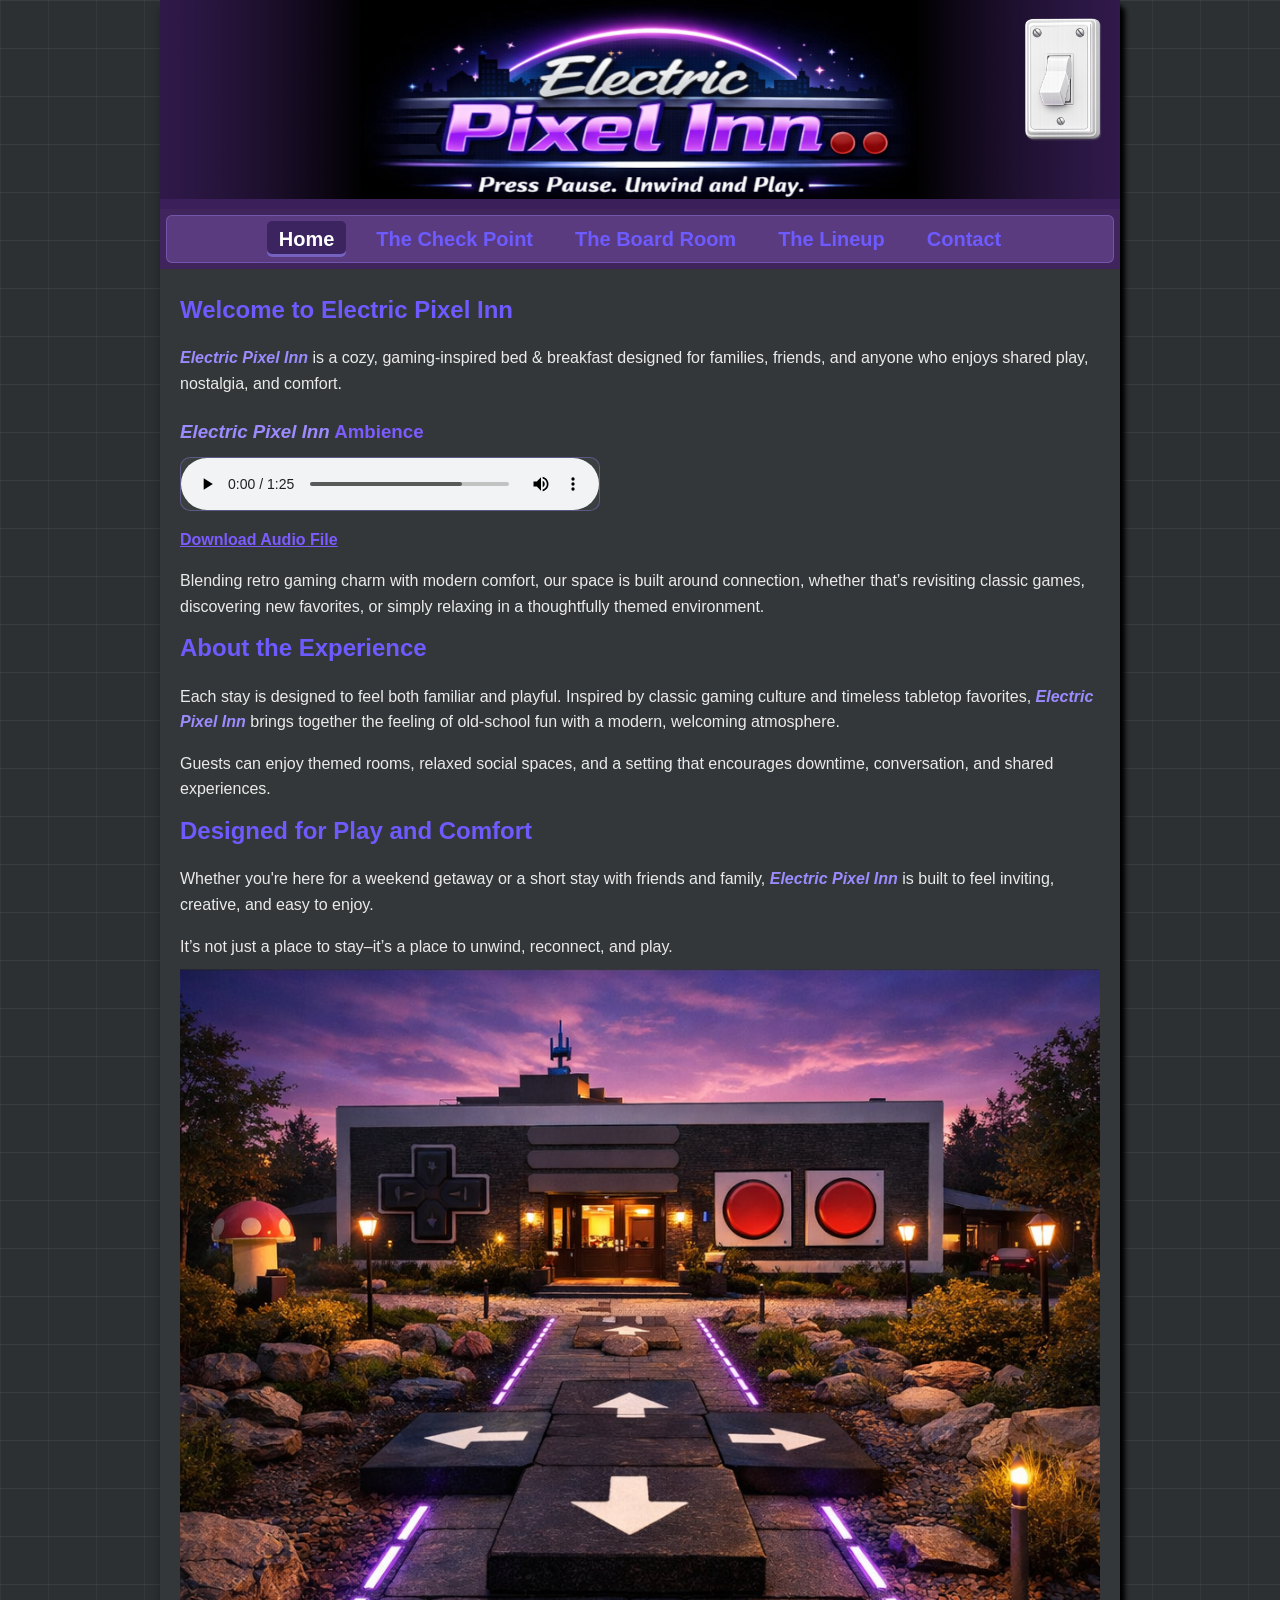
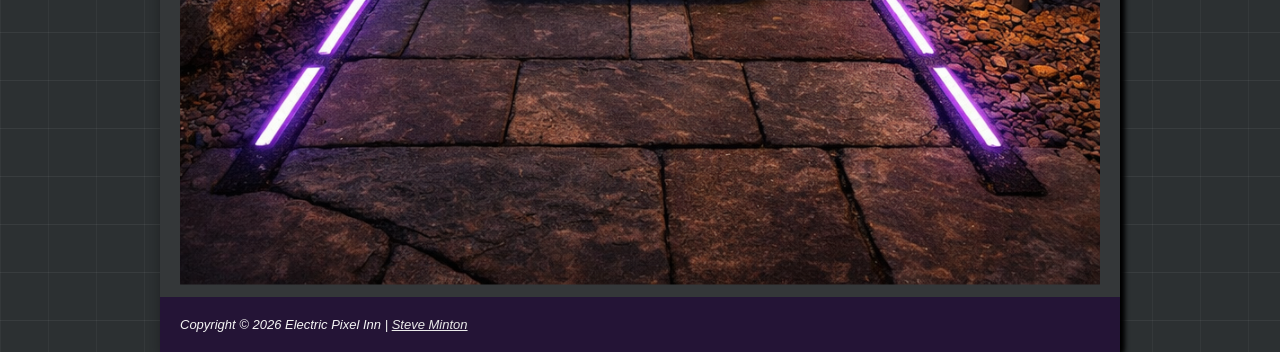
<file: index.html>
<!DOCTYPE html>
<html lang="en">

<head>
	<title>Home | Electric Pixel Inn</title>
	<meta charset="UTF-8">
	<meta name="viewport" content="width=device-width, initial-scale=1.0">
	<meta name="description" content="Electric Pixel Inn is a modern gaming-themed bed and breakfast offering cozy rooms, community events, and a welcoming space for players to relax and connect.">
	<link rel="stylesheet" href="styles/styles.css">
	<link rel="stylesheet" href="styles/night-mode.css">
</head>

<body>
	<!-- Page container -->
	<div id="wrapper">
		
	<!-- Header -->
	<header>
		<h1><a href="index.html"> <img src="images/electric_pixel_inn_logo.png" alt="Electric Pixel Inn"></a></h1>
			
		<!-- Light switch button -->
		<div class="theme-switch-wrap">
			<button id="themeToggle" class="theme-switch" type="button" aria-label="Enable night mode">
				<img id="switchImage" src="images/white_lightswitch_off.png" alt="Toggle night mode">
			</button>
		</div>
	
	</header>
	
	<!-- Navigation -->
	<nav>
		<ul> 
			<!-- Change to the home button/grid in the nav for mobile screens -->
			<li><a href="index.html">Home</a></li>
			<li><a href="the_check_point.html">The Check Point</a></li>
			<li><a href="the_board_room.html">The Board Room</a></li>
			<li><a href="the_lineup.html">The Lineup</a></li>
			<li><a href="contact.html">Contact</a></li>
		</ul>
	</nav>
	
	<!-- Main content -->
	<main>
		<h2>Welcome to Electric Pixel Inn</h2>
		
		<p><strong><em>Electric Pixel Inn</em></strong> is a cozy, gaming&dash;inspired bed &amp; breakfast designed for families, friends, and anyone who enjoys shared play, nostalgia, and comfort.</p>
		
		<!-- Audio file for the main (2 versions) and download -->
		<section class="media">

			<h3 id="audio-title-main">
				<strong><em>Electric Pixel Inn</em></strong> Ambience
			</h3>

			<audio controls loop aria-labelledby="audio-title-main">
				<source src="media/main_ambience.ogg" type="audio/ogg">
				<source src="media/main_ambience.mp3" type="audio/mpeg">
				Your browser does not support the audio element.
			</audio>

		</section>

		<p>
			<a href="media/main_ambience.mp3" download>Download Audio File</a>
		</p>
		
		<p>Blending retro gaming charm with modern comfort, our space is built around connection, whether that’s revisiting classic games, discovering new favorites, or simply relaxing in a thoughtfully themed environment.</p>
		
		<h2>About the Experience</h2>
		
		<p>Each stay is designed to feel both familiar and playful. Inspired by classic gaming culture and timeless tabletop favorites, <strong><em>Electric Pixel Inn</em></strong> brings together the feeling of old-school fun with a modern, welcoming atmosphere.</p>
		
		<p>Guests can enjoy themed rooms, relaxed social spaces, and a setting that encourages downtime, conversation, and shared experiences.</p>
		
		<h2>Designed for Play and Comfort</h2>
		
		<p>Whether you're here for a weekend getaway or a short stay with friends and family, <strong><em>Electric Pixel Inn</em></strong> is built to feel inviting, creative, and easy to enjoy.</p>
		
		<p>It’s not just a place to stay&ndash;it’s a place to unwind, reconnect, and play.</p>
		
		<img src="images/electric_pixel_inn_exterior.png" alt="Exterior front view of Electric Pixel Inn heading towards the building on a d-pad walkway" width="920" height="916">
	</main>
	
	<!-- Footer -->
	<footer>
		Copyright &copy; 2026 Electric Pixel Inn | <a href="mailto:sminton21@amarillocollege.com">Steve Minton</a>
	</footer>
	</div>
	
<script src="js/main.js"></script>

</body>

</html>
</file>
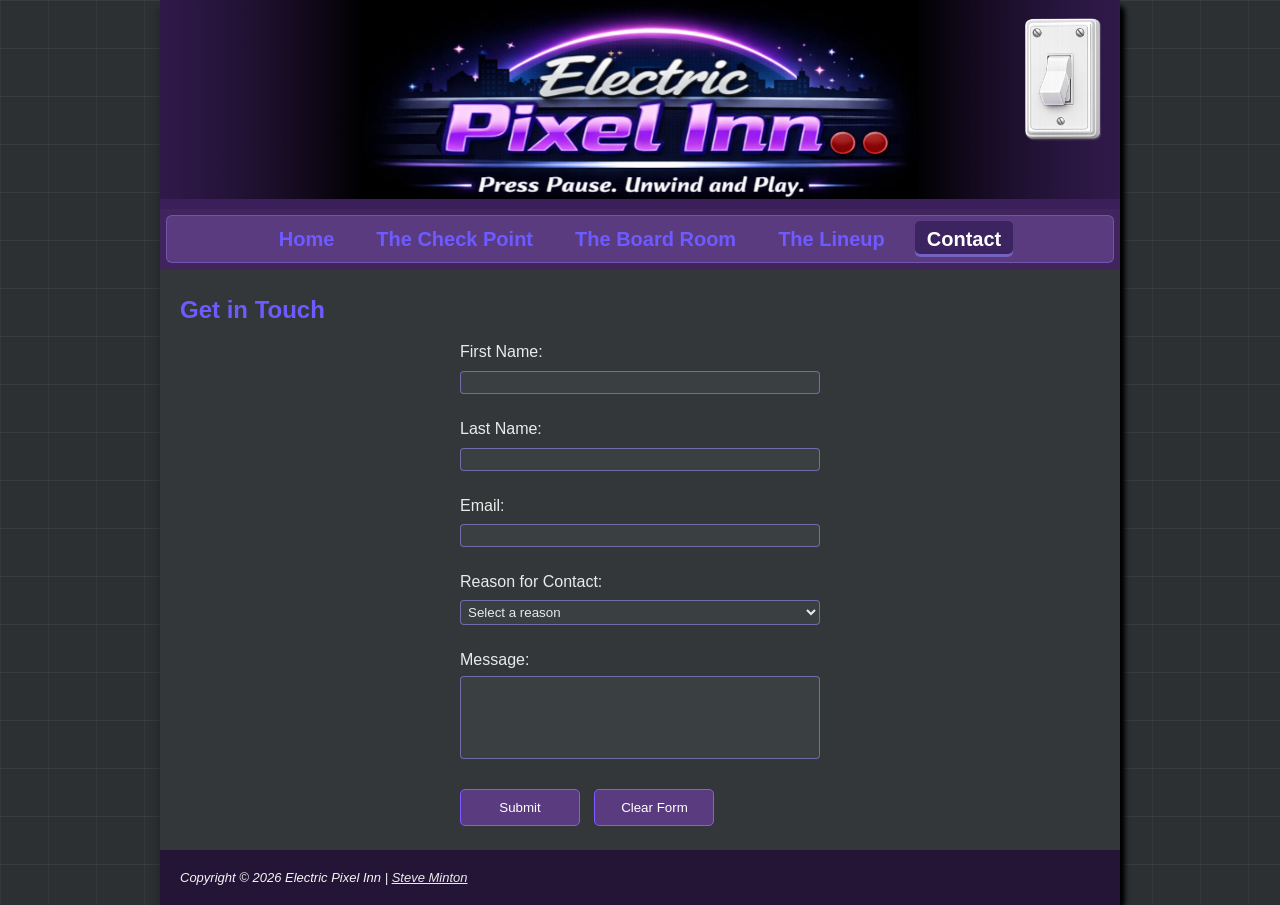
<file: contact.html>
<!DOCTYPE html>
<html lang="en">

<head>
	<title>Contact | Electric Pixel Inn</title>
	<meta charset="utf-8">
	<meta name="viewport" content="width=device-width, initial-scale=1.0">
	<meta name="description" content="Contact Electric Pixel Inn to ask questions, plan your stay, or learn more about our gaming-themed rooms, events, and welcoming community atmosphere.">
	<link rel="stylesheet" href="styles/styles.css">
	<link rel="stylesheet" href="styles/night-mode.css">
</head>

<body>
	<!-- Page container -->
	<div id="wrapper">
	
	<!-- Header -->
	<header>
		<h1><a href="index.html"> <img src="images/electric_pixel_inn_logo.png" alt="Electric Pixel Inn"></a></h1>
		
		<!-- Light switch button -->
		<div class="theme-switch-wrap">
			<button id="themeToggle" class="theme-switch" type="button" aria-label="Enable night mode">
				<img id="switchImage" src="images/white_lightswitch_off.png" alt="Toggle night mode">
			</button>
		</div>	
	</header>
		
	<!-- Navigation -->
	<nav>
		<ul> 
			<!-- Change to the home button/grid in the nav for mobile screens -->
			<li><a href="index.html">Home</a></li>
			<li><a href="the_check_point.html">The Check Point</a></li>
			<li><a href="the_board_room.html">The Board Room</a></li>
			<li><a href="the_lineup.html">The Lineup</a></li>
			<li><a href="contact.html">Contact</a></li>
		</ul>
	</nav>
	
	<!-- Main content -->
	<main>
		<h2>Get in Touch</h2>
  
		<!-- Contact Form -->
		<form method="post" action="https://webdevbasics.net/scripts/demo.php">
			<!-- First Name field -->
			<label for="fName">First Name:</label>
			<input type="text" id="fName" name="fName" required>
			
			<!-- Last Name field -->
			<label for="lName">Last Name:</label>
			<input type="text" id="lName" name="lName" required>
			
			<!-- Email field -->
			<label for="email">Email:</label>
			<input type="email" id="email" name="email" required>
			
			<!-- Reason for Contact Drop-Down -->
			<label for="reason">Reason for Contact:</label>
			<select id="reason" name="reason" required>
				<option value="" disabled selected>Select a reason</option>
				<option>Booking</option>
				<option>Questions</option>
				<option>Events</option>
				<option>Other</option>
			</select>
			
			<!-- Message field -->
			<label for="message">Message:</label>
			<textarea name="message" id="message" rows = "5" cols = "30" required></textarea>
			
			<!-- Submit/Clear Form buttons -->
			<input type="submit" value="Submit">
			<input type="reset" value="Clear Form">
		</form>		
	</main>
	
	<!-- Footer -->
	<footer>
		Copyright &copy; 2026 Electric Pixel Inn | <a href="mailto:sminton21@amarillocollege.com">Steve Minton</a>
	</footer>
	</div>

<script src="js/main.js"></script>

</body>

</html>
</file>
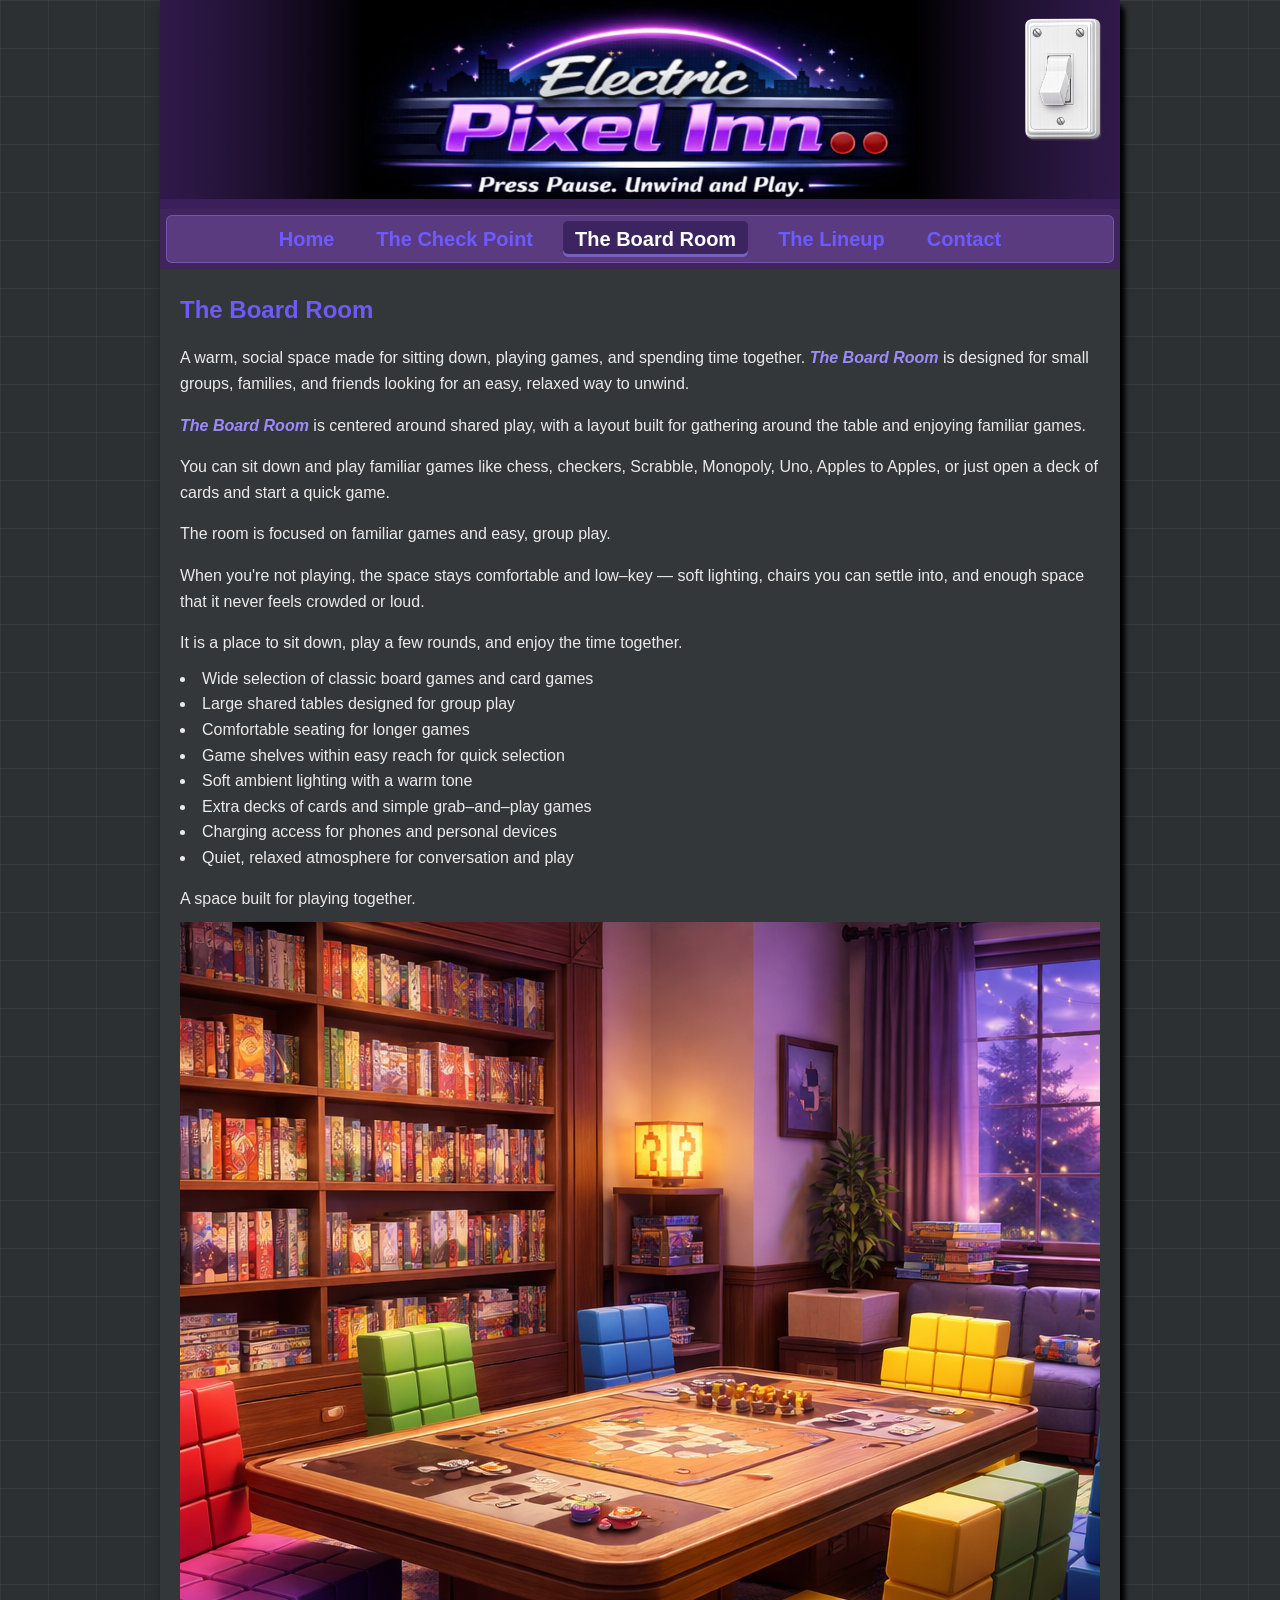
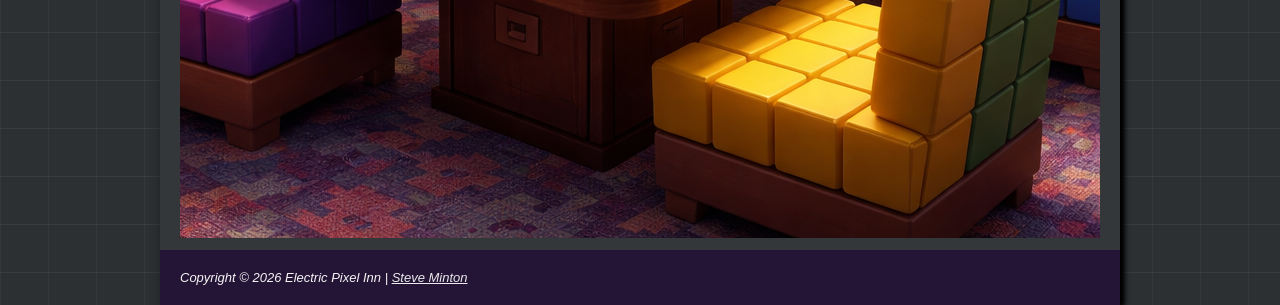
<file: the_board_room.html>
<!DOCTYPE html>
<html lang="en">

<head>
	<title>The Board Room | Electric Pixel Inn</title>
	<meta charset="utf-8">
	<meta name="viewport" content="width=device-width, initial-scale=1.0">
	<meta name="description" content="The Board Room at Electric Pixel Inn is a warm, social space designed for group play, featuring classic board games, comfortable seating, and a relaxed, cozy atmosphere.">
	<link rel="stylesheet" href="styles/styles.css">
	<link rel="stylesheet" href="styles/night-mode.css">
</head>

<body>
	<!-- Page container -->
	<div id="wrapper">
	
	<!-- Header -->
	<header>
		<h1><a href="index.html"> <img src="images/electric_pixel_inn_logo.png" alt="Electric Pixel Inn"></a></h1>
		
		<!-- Light switch button -->
		<div class="theme-switch-wrap">
			<button id="themeToggle" class="theme-switch" type="button" aria-label="Enable night mode">
				<img id="switchImage" src="images/white_lightswitch_off.png" alt="Toggle night mode">
			</button>
		</div>
	
	</header>
	
	<!-- Navigation -->
	<nav>
		<ul> 
			<!-- Change to the home button/grid in the nav for mobile screens -->
			<li><a href="index.html">Home</a></li>
			<li><a href="the_check_point.html">The Check Point</a></li>
			<li><a href="the_board_room.html">The Board Room</a></li>
			<li><a href="the_lineup.html">The Lineup</a></li>
			<li><a href="contact.html">Contact</a></li>
		</ul>
	</nav>
	
	<!-- Main content -->
	<main>
		<h2>The Board Room</h2>
		
		<p>A warm, social space made for sitting down, playing games, and spending time together. <strong><em>The Board Room</em></strong> is designed for small groups, families, and friends looking for an easy, relaxed way to unwind.</p>
				
		<p><strong><em>The Board Room</em></strong> is centered around shared play, with a layout built for gathering around the table and enjoying familiar games.</p>
		
		<p>You can sit down and play familiar games like chess, checkers, Scrabble, Monopoly, Uno, Apples to Apples, or just open a deck of cards and start a quick game.</p>
		
		<p>The room is focused on familiar games and easy, group play.</p>
		
		<p>When you're not playing, the space stays comfortable and low&ndash;key &mdash; soft lighting, chairs you can settle into, and enough space that it never feels crowded or loud.</p>
		
		<p>It is a place to sit down, play a few rounds, and enjoy the time together.</p>
		
		<ul>
			<li>Wide selection of classic board games and card games</li>
			<li>Large shared tables designed for group play</li>
			<li>Comfortable seating for longer games</li>
			<li>Game shelves within easy reach for quick selection</li>
			<li>Soft ambient lighting with a warm tone</li>
			<li>Extra decks of cards and simple grab&ndash;and&ndash;play games</li>
			<li>Charging access for phones and personal devices</li>
			<li>Quiet, relaxed atmosphere for conversation and play</li>			
		</ul>
				
		<p>A space built for playing together.</p>
		
		<img src="images/the_board_room.png" alt="Cozy board game room with a central table, Tetris-style chairs, and shelves of games under warm lighting and a purple evening sky." width="920" height="916">
	</main>
	
	<!-- Footer -->
	<footer>
		Copyright &copy; 2026 Electric Pixel Inn | <a href="mailto:sminton21@amarillocollege.com">Steve Minton</a>
	</footer>
	</div>

<script src="js/main.js"></script>
	
</body>

</html>
</file>
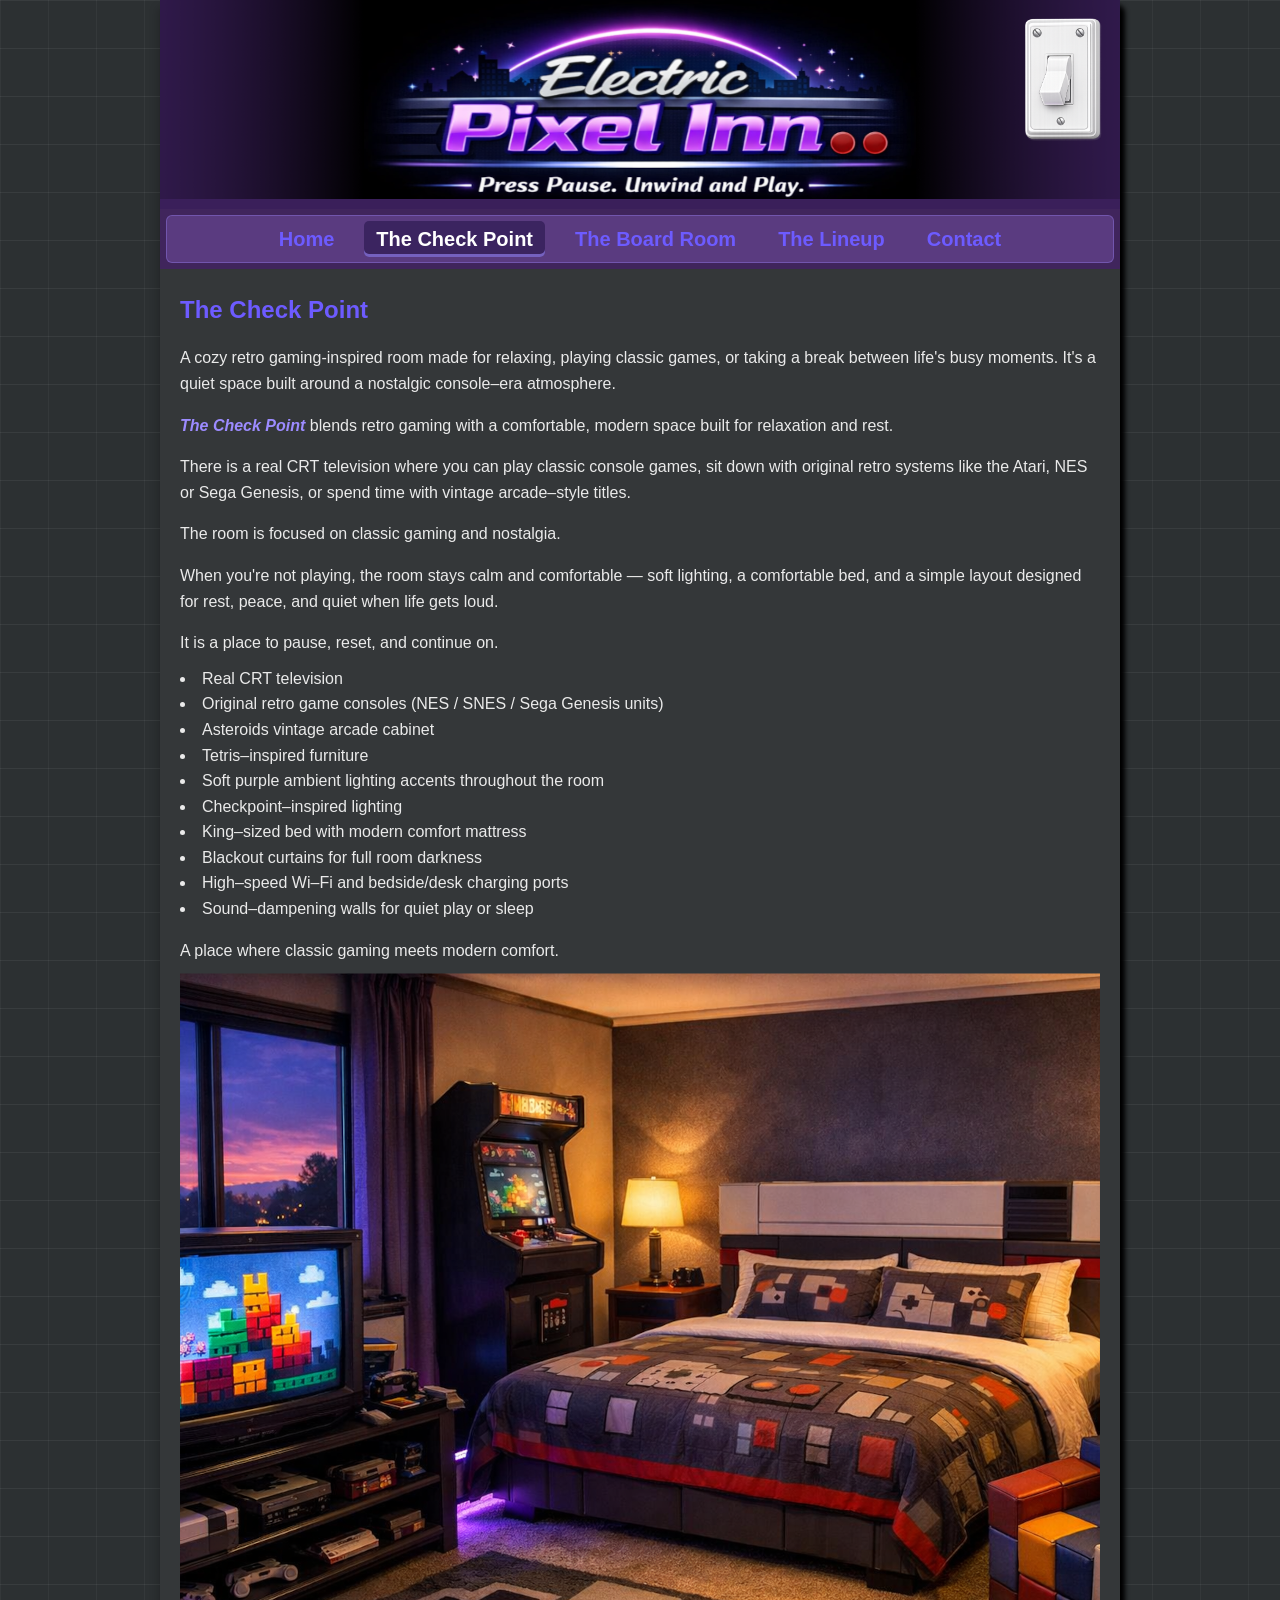
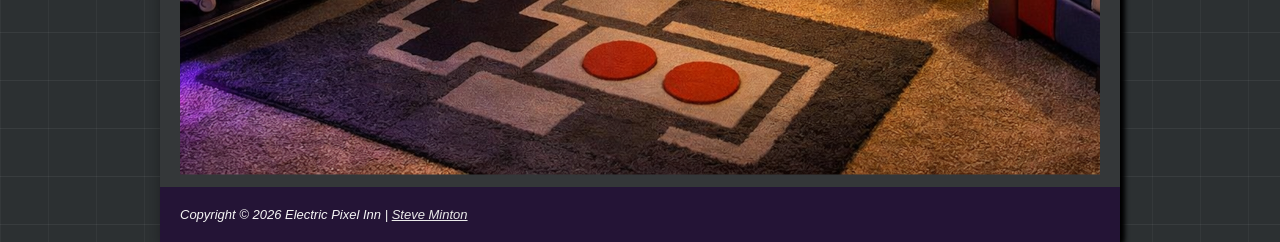
<file: the_check_point.html>
<!DOCTYPE html>
<html lang="en">

<head>
	<title>The Check Point | Electric Pixel Inn</title>
	<meta charset="utf-8">
	<meta name="viewport" content="width=device-width, initial-scale=1.0">
	<meta name="description" content="The Check Point room at Electric Pixel Inn features a cozy, modern gaming-inspired design with comfortable amenities and a relaxing atmosphere for every guest.">
	<link rel="stylesheet" href="styles/styles.css">
	<link rel="stylesheet" href="styles/night-mode.css">
</head>

<body>
	<!-- Page container -->
	<div id="wrapper">
	
	<!-- Header -->
	<header>
		<h1><a href="index.html"> <img src="images/electric_pixel_inn_logo.png" alt="Electric Pixel Inn"></a></h1>
		
		<!-- Light switch button -->
		<div class="theme-switch-wrap">
			<button id="themeToggle" class="theme-switch" type="button" aria-label="Enable night mode">
				<img id="switchImage" src="images/white_lightswitch_off.png" alt="Toggle night mode">
			</button>
		</div>
	
	</header>
	
	<!-- Navigation -->
	<nav>
		<ul> 
			<!-- Change to the home button/grid in the nav for mobile screens -->
			<li><a href="index.html">Home</a></li>
			<li><a href="the_check_point.html">The Check Point</a></li>
			<li><a href="the_board_room.html">The Board Room</a></li>
			<li><a href="the_lineup.html">The Lineup</a></li>
			<li><a href="contact.html">Contact</a></li>
		</ul>
	</nav>

	<!-- Main content -->
	<main>
		<h2>The Check Point</h2>
		
		<p>A cozy retro gaming-inspired room made for relaxing, playing classic games, or taking a break between life's busy moments. It's a quiet space built around a nostalgic console&ndash;era atmosphere.</p>
				
		<p><strong><em>The Check Point</em></strong> blends retro gaming with a comfortable, modern space built for relaxation and rest.</p>
		
		<p>There is a real CRT television where you can play classic console games, sit down with original retro systems like the Atari, NES or Sega Genesis, or spend time with vintage arcade&ndash;style titles.</p>
		
		<p>The room is focused on classic gaming and nostalgia.</p>
		
		<p>When you're not playing, the room stays calm and comfortable &mdash; soft lighting, a comfortable bed, and a simple layout designed for rest, peace, and quiet when life gets loud.</p>
		
		<p>It is a place to pause, reset, and continue on.</p>
		
		<ul>
			<li>Real CRT television</li>
			<li>Original retro game consoles (NES / SNES / Sega Genesis units)</li>
			<li>Asteroids vintage arcade cabinet</li>
			<li>Tetris&ndash;inspired furniture</li>
			<li>Soft purple ambient lighting accents throughout the room</li>
			<li>Checkpoint&ndash;inspired lighting</li>
			<li>King&ndash;sized bed with modern comfort mattress</li>
			<li>Blackout curtains for full room darkness</li>
			<li>High&ndash;speed Wi&ndash;Fi and bedside/desk charging ports</li>
			<li>Sound&ndash;dampening walls for quiet play or sleep</li>
		</ul>
				
		<p>A place where classic gaming meets modern comfort.</p>
		
		<img src="images/the_check_point.png" alt="Retro gaming bedroom with CRT TV, classic consoles, arcade cabinet, themed bedding, and purple ambient lighting" width="920" height="801">
	</main>
	
	<!-- Footer -->
	<footer>
		Copyright &copy; 2026 Electric Pixel Inn | <a href="mailto:sminton21@amarillocollege.com">Steve Minton</a>
	</footer>
	</div>

<script src="js/main.js"></script>

</body>

</html>
</file>
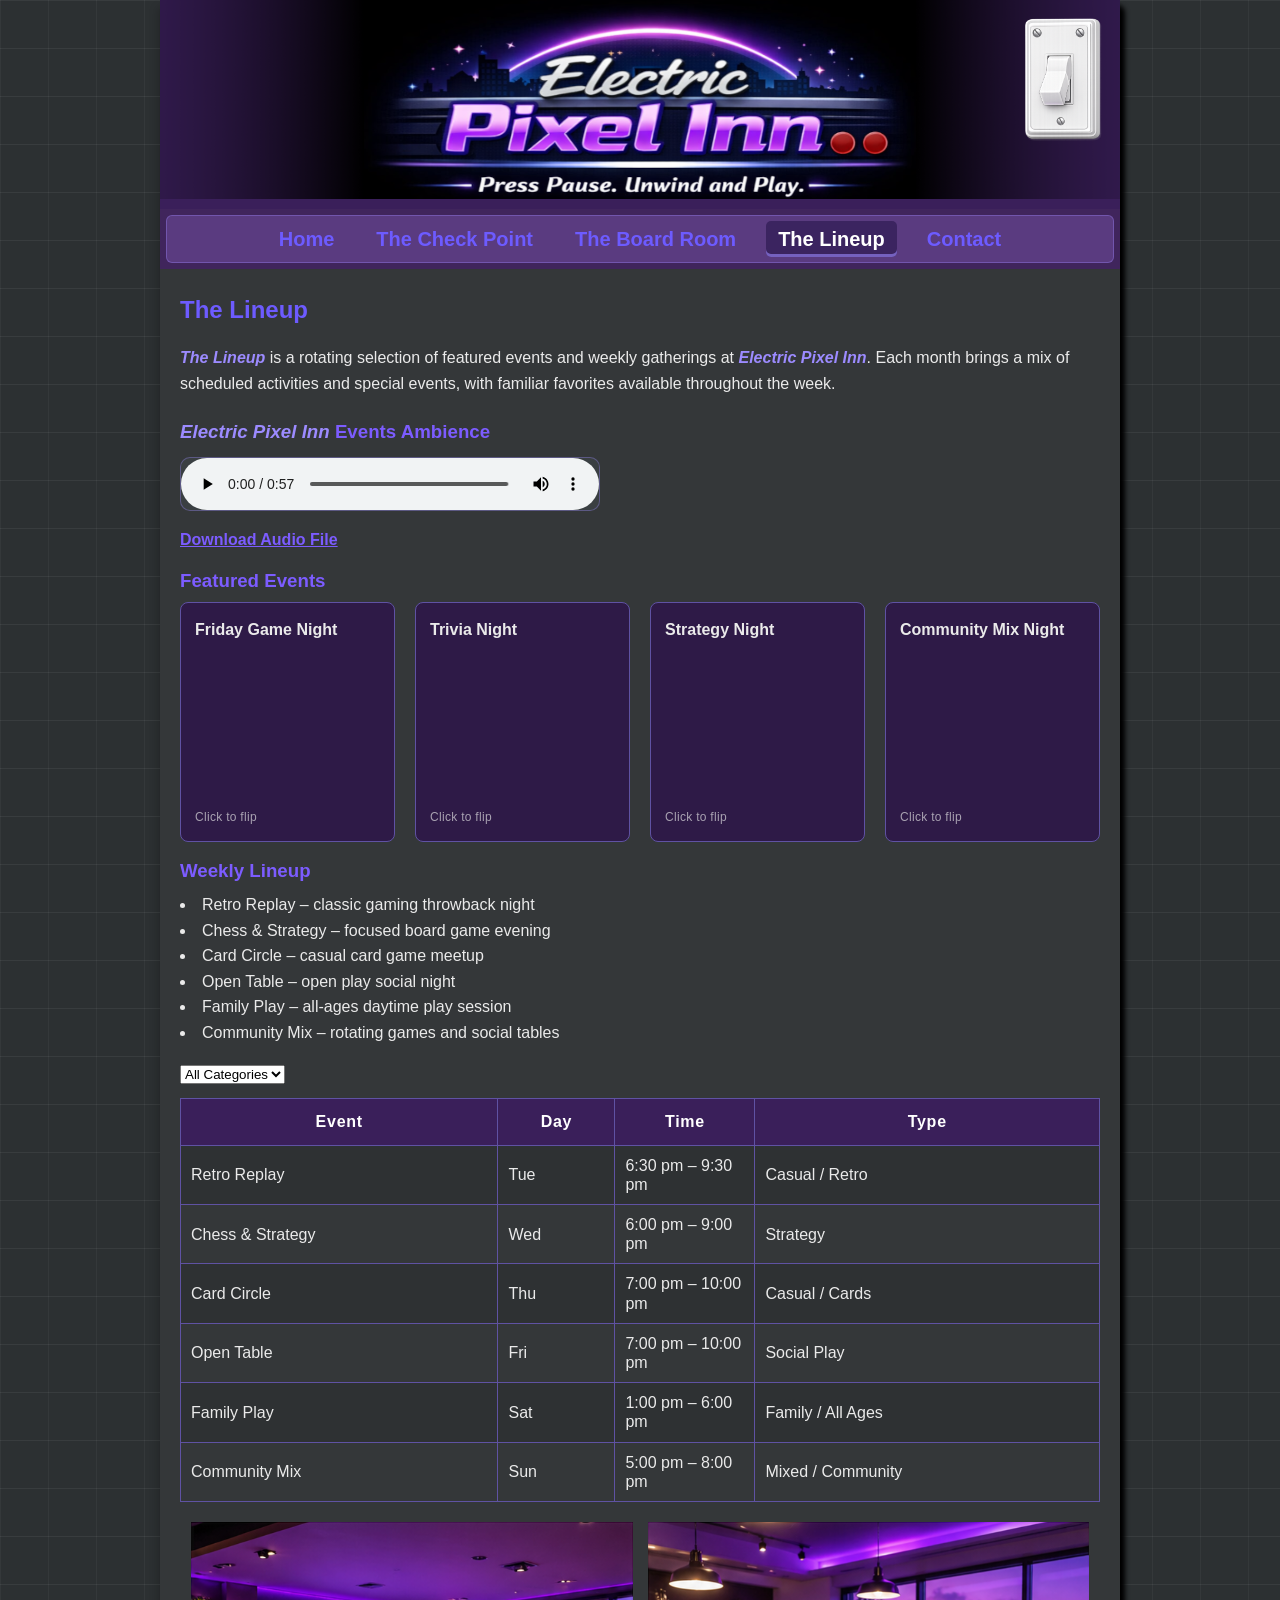
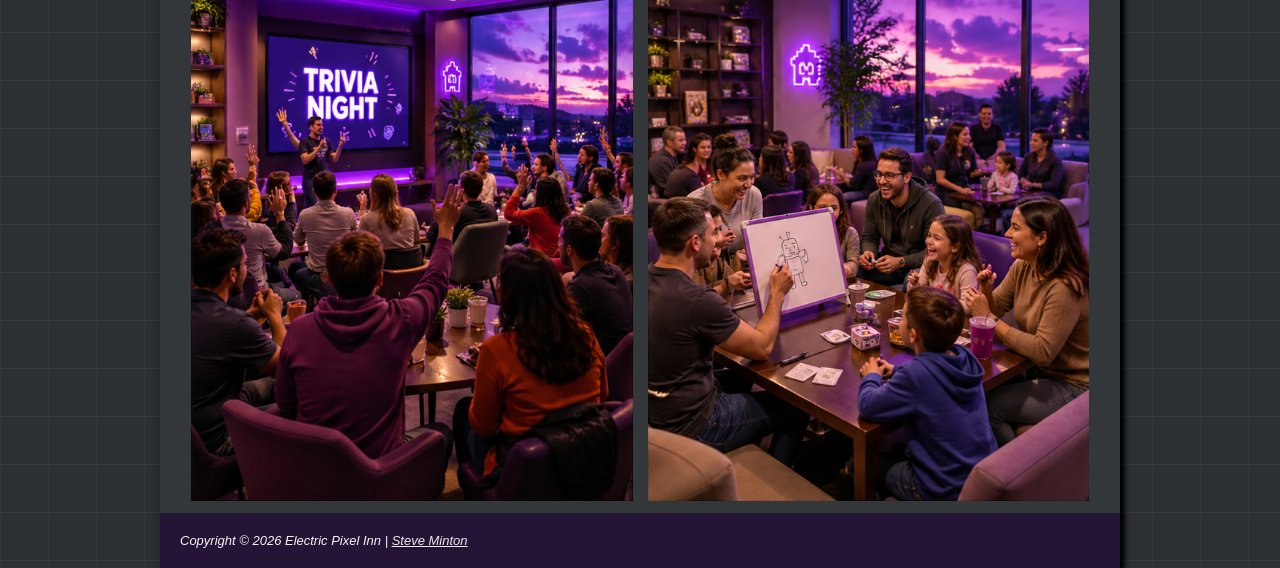
<file: the_lineup.html>
<!DOCTYPE html>
<html lang="en">

<head>
	<title>The Lineup | Electric Pixel Inn</title>
	<meta charset="utf-8">
	<meta name="viewport" content="width=device-width, initial-scale=1.0">
	<meta name="description" content="Explore The Lineup at Electric Pixel Inn, featuring weekly gaming events, community gatherings, and a welcoming space for guests to connect and play.">
	<link rel="stylesheet" href="styles/styles.css">
	<link rel="stylesheet" href="styles/night-mode.css">
</head>

<body>
	<!-- Page container -->
	<div id="wrapper">
  
	<!-- Header -->
	<header>
		<h1><a href="index.html"> <img src="images/electric_pixel_inn_logo.png" alt="Electric Pixel Inn"></a></h1>
		
		<!-- Light switch button -->
		<div class="theme-switch-wrap">
			<button id="themeToggle" class="theme-switch" type="button" aria-label="Enable night mode">
				<img id="switchImage" src="images/white_lightswitch_off.png" alt="Toggle night mode">
			</button>
		</div>
	</header>
		
	<!-- Navigation -->
	<nav>
		<ul> 
			<!-- Change to the home button/grid in the nav for mobile screens -->
			<li><a href="index.html">Home</a></li>
			<li><a href="the_check_point.html">The Check Point</a></li>
			<li><a href="the_board_room.html">The Board Room</a></li>
			<li><a href="the_lineup.html">The Lineup</a></li>
			<li><a href="contact.html">Contact</a></li>
		</ul>
	</nav>
	
	<!-- Main content -->
	<main>
		<h2>The Lineup</h2>
		
		<p><strong><em>The Lineup</em></strong> is a rotating selection of featured events and weekly gatherings at <strong><em>Electric Pixel Inn</em></strong>. Each month brings a mix of scheduled activities and special events, with familiar favorites available throughout the week.</p>
		
		<!-- Audio file for events (2 versions) and download -->
		<section class="media">

			<h3 id="audio-title-events">
				<strong><em>Electric Pixel Inn</em></strong> Events Ambience
			</h3>

			<audio controls loop aria-labelledby="audio-title-events">
				<source src="media/events_ambience.ogg" type="audio/ogg">
				<source src="media/events_ambience.mp3" type="audio/mpeg">
				Your browser does not support the audio element.
			</audio>

		</section>

		<p>
			<a href="media/events_ambience.mp3" download>Download Audio File</a>
		</p>
		
	<!-- Event cards -->
	<h3>Featured Events</h3>

	<div class="event_cards">

		<div class="flip-card">
			<div class="flip-inner">

				<div class="flip-front">
					<h4>Friday Game Night</h4>
					<span class="flip-hint">Click to flip</span>
				</div>

				<div class="flip-back">
					<div class="flip-spacer"></div>
					<p>A relaxed evening of familiar board games and casual group play. Join an open table or start something new with friends, family, or other guests.</p>
				</div>

			</div>
		</div>

		<div class="flip-card">
			<div class="flip-inner">

				<div class="flip-front">
					<h4>Trivia Night</h4>
					<span class="flip-hint">Click to flip</span>
				</div>

				<div class="flip-back">
					<div class="flip-spacer"></div>
					<p>A light team trivia night with rounds covering games, pop culture, and general knowledge. Friendly competition, open to all skill levels.</p>
				</div>

			</div>
		</div>

		<div class="flip-card">
			<div class="flip-inner">

				<div class="flip-front">
					<h4>Strategy Night</h4>
					<span class="flip-hint">Click to flip</span>
				</div>

				<div class="flip-back">
					<div class="flip-spacer"></div>
					<p>A slower-paced night focused on classic strategy games like chess and checkers. Ideal for focused play and quiet conversation.</p>
				</div>

			</div>
		</div>

		<div class="flip-card">
			<div class="flip-inner">

				<div class="flip-front">
					<h4>Community Mix Night</h4>
					<span class="flip-hint">Click to flip</span>
				</div>

				<div class="flip-back">
					<div class="flip-spacer"></div>
					<p>A casual drop-in night with a rotating selection of board and card games. Guests can join different tables and play at their own pace.</p>
				</div>

			</div>
		</div>

	</div>
	
	<!-- Weekly lineup descriptions -->
	<h3>Weekly Lineup</h3>
		<ul>
			<li>Retro Replay &ndash; classic gaming throwback night</li>
			<li>Chess &amp; Strategy &ndash; focused board game evening</li>
			<li>Card Circle &ndash; casual card game meetup</li>
			<li>Open Table &ndash; open play social night</li>
			<li>Family Play &ndash; all-ages daytime play session</li>
			<li>Community Mix &ndash; rotating games and social tables</li>
		</ul>
	
		<select id="eventFilter">
			<option value="all" selected>All Categories</option>
			<option value="casual">Casual</option>
			<option value="strategy">Strategy</option>
			<option value="social">Social</option>
		</select>
		
		<!-- Table of specific weekly times and events -->
		<table>
			<tr>
				<th>Event</th>
				<th>Day</th>
				<th>Time</th>
				<th>Type</th>
			</tr>
			<tr data-type="casual">
				<td>Retro Replay</td>
				<td>Tue</td>
				<td>6:30 pm &ndash; 9:30 pm</td>
				<td>Casual / Retro</td>
			</tr>
			<tr data-type="strategy">
				<td>Chess &amp; Strategy</td>
				<td>Wed</td>
				<td>6:00 pm &ndash; 9:00 pm</td>
				<td>Strategy</td>
			</tr>
			<tr data-type="casual">
				<td>Card Circle</td>
				<td>Thu</td>
				<td>7:00 pm &ndash; 10:00 pm</td>
				<td>Casual / Cards</td>
			</tr>
			<tr data-type="social">
				<td>Open Table</td>
				<td>Fri</td>
				<td>7:00 pm &ndash; 10:00 pm</td>
				<td>Social Play</td>
			</tr>
			<tr data-type="casual">
				<td>Family Play</td>
				<td>Sat</td>
				<td>1:00 pm &ndash; 6:00 pm</td>
				<td>Family / All Ages</td>
			</tr>
			<tr data-type="social">
				<td>Community Mix</td>
				<td>Sun</td>
				<td>5:00 pm &ndash; 8:00 pm</td>
				<td>Mixed / Community</td>
			</tr>
		</table>
	
	<!-- Flexbox for images -->
	<div class="lineup_gallery">
		<img src="images/trivia_night.png" alt="Trivia night at Electric Pixel Inn with guests seated at tables playing in groups">
		<img src="images/community_mix_night.png" alt="Community Mix night at Electric Pixel Inn with guests and families playing board and card games together">
	</div>
	</main>
		
	<!-- Footer -->
	<footer>
		Copyright &copy; 2026 Electric Pixel Inn | <a href="mailto:sminton21@amarillocollege.com">Steve Minton</a>
	</footer>
	</div>

<script src="js/main.js"></script>

</body>

</html>
</file>
<file: styles/styles.css>
/* Universal element styling */
* {	box-sizing: border-box; }

/* Image styling for responsive design */
img {
    max-width: 100%;
    height: auto;
    display: block;
}

/* Body styling */
body {
	background-color: #2C3032;
	color: #2B2B2B;
    font-family: Verdana, Arial, sans-serif;
	overflow-x: hidden;
	background-image:
		linear-gradient(rgba(255,255,255,0.06) 1px, transparent 1px),
		linear-gradient(90deg, rgba(255,255,255,0.04) 1px, transparent 1px);
	background-size: 48px 48px;
	margin: 0;
	padding: 0;
}

/* Paragraph styling */
p { margin-bottom: 10px; }

/* Audio container players styling */
.media {
	margin-top: 20px;
	color: red;
}

/* Audio player styling */
audio {
	width: 100%;
	max-width: 420px;
	display: block;
	margin-top: 10px;
	border-radius: 10px;
	overflow: hidden;
	border: 1px solid rgba(156, 139, 255, 0.35);
	background-color: #3A3F42;
}

/* Strong text styling */
strong { color: #9C8BFF; }

/* Wrapper styling */
#wrapper {
	max-width: 960px;
	width: 100%;
    margin: 0 auto;
    background-color: #2D3133;
    color: #2B2B2B;
	box-shadow: -3px 5px 8px rgba(0, 0, 0, 0.18), 5px 5px 5px #000000;
	position: relative;
	border-radius: 8px;
}

/* Header styling */
header {
	background-color: #241436 ;
	color: #FFFFFF;
	position: relative;
}

/* H1 header styling */
h1 {
	background-color: #3A1F5A;
	margin: 0;
	text-align: center;
	padding: 0 0 10px 0;
}

/* H1 Image styling */
h1 img {
	margin: 0 auto;
	max-height: 209px;
	height: auto;
}

/* Navigation styling */
nav {
	background-color: #40255C;
	padding: 6px;
}

/* Grid navbar for mobile screens */
nav ul {
	list-style-type: none;
	margin: 0;
	padding: 2px;
    background-color: #5A3B80;
	border-radius: 6px;	
	display: flex;
	flex-direction: column;
	align-items: center;
	border: 1px solid rgba(157, 139, 255, 0.35);
	gap: calc(3px + (8 - 3) * ((100vw - 600px) / 424));
}

nav li {
	display: flex;
	justify-content: center;
	align-items: center;
	font-weight: bold;
	width: 100%;
	border-bottom: 1px solid rgba(156, 139, 255, 0.35);
	text-align: center;
	padding: 3px 0;
}

nav li:last-child {
	border-bottom: none;
	padding-bottom: 2px;
}

nav a {
	text-decoration: none;
	border-radius: 5px;
	display: inline-block;
	line-height: 1;
	box-shadow: inset 0 -3px 0 transparent;
	font-size: 14px;
	padding: 5px 6px;
}

nav a:link { color: #6D5BFF; }

nav a:visited { color: #9C8BFF; }

nav a:hover {
	background-color: #3A1F5A;
	color: #FFFFFF;
	box-shadow: inset 0 -3px 0 rgba(156, 139, 255, 0.6);
}

nav a.active {
	background-color: #3B2460;
	color: #FFFFFF;
	box-shadow: inset 0 -3px 0 rgba(156, 139, 255, 0.6);
}

/* Main styling */
main {
	background-color: #343739;
	color: #EAEAEA;
	margin-left: 0;
	padding: 12px 20px;
	line-height: 1.6;
}

main a[download] {
	color: #7C5CFF;
	font-weight: bold;
	text-decoration: underline;
}

main a[download]:hover {
	color: #9C8BFF;
}

/* Spacing styling for headers h1, h2, h3 */
h1, h2, h3 { margin-top: 0; }

/* H2 header styling */
h2 {
	color: #6D5BFF;
	margin-top: 10px;
	margin-bottom: 6px;
}

/* H3 header styling */
h3 {
	color: #7C5CFF;
	margin-bottom: 6px;
	margin-top: 14px;	
}

/* UL styling */
ul { 
	margin-top: 0;
	margin-bottom: 15px;
	padding-left: 0 ;
	list-style-position: inside;
}

/* Event cards styling */
.event_cards {
	display: grid;
	grid-template-columns: repeat(2, 1fr);
	gap: 20px;
	align-items: stretch;
}

/* Event card flipping styling */
.flip-card { perspective: 1000px; }

.flip-inner {
	position: relative;
	width: 100%;
	height: 240px;
	transform-style: preserve-3d;
	transition: transform 0.6s;
}

.flip-front, .flip-back {
	position: absolute;
	inset: 0;
	padding: 14px;
	border: 1px solid #5F52A3;
	border-radius: 8px;
	background-color: #2E1A47;
	color: #EAEAEA;
	backface-visibility: hidden;
	display: flex;
	flex-direction: column;
	overflow: hidden;
}

.flip-back {
	transform: rotateY(180deg);
	overflow-y: auto;
}

.flip-spacer { height: 10px; }

.flip-card.flipped .flip-inner { transform: rotateY(180deg); }

.flip-front h4 { margin: 0; }

.flip-hint {
	font-size: 12px;
	opacity: 0.65;
	margin-top: auto;
	letter-spacing: 0.3px;
}

/* Form styling */
form {
	max-width: 360px;
	margin: 0 auto;
}

form label {
	display: block;
	margin-top: 10px;
	margin-bottom: 4px;
	color: #EAEAEA;
}

form input[type="text"], form input[type="email"], form select, form textarea {
	width: 100%;
	background-color: #3A3F42;
	color: #EAEAEA;
	border: 1px solid rgba(160, 145, 255, 0.55);
	border-radius: 4px;
	padding: 3px;
}

form input, form select, form textarea { margin-bottom: 12px; }

form input:hover, form select:hover, form textarea:hover { 
	background-color: #404548;
	border-color: #7C5CFF;
}

form input:focus, form select:focus, form textarea:focus {
	outline: 2px solid rgba(124, 92, 255, 0.6);
	outline-offset: 2px;
	border: 1px solid #8C7CFF;
	background-color: #42474A;
}

form textarea { 
	resize: none;
	overflow-y: auto;
}

form input[type="submit"], form input[type="reset"] {
	width: auto;
	display: inline-block;
	margin-top: 10px;
	margin-right: 10px;
	background-color: #5A3B80;
	color: #FFFFFF;
	border: none;
	border-radius: 5px;
	cursor: pointer;
	min-width: 120px;
	padding: 10px 14px;
	border: 1px solid #7C5CFF;
}

form input[type="submit"]:hover, form input[type="reset"]:hover { background-color: #3A1F5A; }

/* Table styling */
table {
	width: 100%;
	border-collapse: collapse;
	border-radius: 6px;
	color: #EAEAEA;
	margin-top: 12px;
	margin-bottom: 20px;
	table-layout: auto;
}

tr:nth-child(even) { background-color: #2E3133; }

th, td {
	border: 1px solid #5F52A3;
	padding: 10px;
	text-align: left;
	white-space: normal;
}

th { 
	background-color: #3A1F5A;
	color: #FFFFFF;
	letter-spacing: 0.75px;
	text-align: center;
}

td:nth-child(3) {
	line-height: 1.2;
}

th:nth-child(3), td:nth-child(3) {
	width: 140px;
	max-width: 140px;
}

/* Table filtering dropdown styling */
.event-filters select {
	padding: 6px 10px;
	border-radius: 4px;
	background-color: #3A3F42;
	color: #EAEAEA;
	border: 1px solid #5F52A3;
}

/* The Lineup Gallery Styling */
.lineup_gallery {
	display: flex;
	flex-wrap: wrap;
	gap: 15px;
	justify-content: center;
}

.lineup_gallery img {
	flex: 1 1 260px;
	max-width: 100%;
	height: auto;
}

/* Footer styling; keeps footer aligned with main content column*/
footer {
	background-color: #241436;
	color: #F5F5F5;
	padding: 20px;
	text-align: left;
	font-size: small;
	font-style: italic;
}

footer a { color: #EAEAEA; }

footer a:hover { color: #6A4CFF; }

 /* Main mode switch image styling (controls both themes) */
.theme-switch-wrap {
	position: absolute;
	top: 18px;
	right: 18px;
	z-index: 1000;
	background: transparent;
	padding: 0;
	width: auto;
}

.theme-switch {
	background: transparent;
	border: none;
	cursor: pointer;
	padding: 0;
	line-height: 0;
	display: block;
}

.theme-switch img {
	width: clamp(40px, 6vw, 80px);
	height: auto;
	display: block;
	transition: transform 0.2s ease;
}

.theme-switch:hover img {
	transform: scale(1.08);
}

/* Site shadow for mobile-sized screens */
@media (max-width: 599px) {
	#wrapper {
		box-shadow: 0 3px 8px rgba(0, 0, 0, 0.35);
	}
}

/* Media query for medium (tablet) screens */
@media (min-width: 600px) { 
	nav ul {
		display: flex;
		flex-direction: row;
		flex-wrap: nowrap;
		justify-content: center;
	}
	
	nav li {
		border-bottom: none;
		width: auto;
		flex: 0 0 auto;
	}
	
	nav li:last-child {
		padding: 3px 0;
	}

	nav a {
		white-space: nowrap;
		padding: 6px 8px;
		font-size: 14px;
	}
	
	.lineup_gallery { flex-direction: row }

	.lineup_gallery img {
		width: 48%;
		max-width: none;
		flex: none;
	}

}

/* Transition between both media queries */
@media (min-width: 600px) and (max-width: 1023px) {
	nav ul { gap: calc(12px + (18 - 12) * ((100vw - 600px) / 424)); }
	nav a {
		font-size: calc(14px + (20 - 14) * ((100vw - 600px) / 424));
		padding: calc(5px + (8 - 5) * ((100vw - 600px) / 424)) calc(6px + (12 - 6) * ((100vw - 600px) / 424));
	}
}

/* Media query for large (desktop) screens */
@media (min-width: 1024px) { 
	
	nav ul {
		gap: 18px;
	}
	
	nav li { flex: 0 0 auto; }

	nav a {
		padding: 8px 12px;
		font-size: 20px;
	}
	
	.event_cards {
		grid-template-columns: repeat(4, 1fr);
	}
}
</file>
<file: styles/night-mode.css>
/* =========================
   NIGHT MODE: PARTY MODE!
   Electric Pixel Inn
   ========================= */


/* =========================================================
   1. GLOBAL NIGHT MODE BASE (ANIMATED NEON FIELD)
   PURPOSE: moving synthwave background with color drift
========================================================= */

body.night-mode {
	background-color: #0b0614;
	color: #f2eaff;

	/* animated layered neon field (replaces static blobs) */
	background:
		linear-gradient(120deg, #0b0614, #1a0830, #12061f, #0b0614),
		radial-gradient(circle at 30% 20%, rgba(181,123,255,0.35), transparent 55%),
		radial-gradient(circle at 70% 80%, rgba(0,255,209,0.20), transparent 60%);

	background-size: 10% 10%;
	background-blend-mode: screen;

	animation: bgShift1 25s linear infinite, bgShift2 25s linear infinite reverse;

	background-attachment: fixed;
}

/* moving color drift for background field */
@keyframes bgShift1 {
	0% { background-position: 0 0; }
	100% { background-position: 200px 200px; }
}

@keyframes bgShift2 {
	0% { background-position: 0 0; }
	100% { background-position: -200px 120px; }
}


/* =========================================================
   2. WRAPPER (NEON CORE PULSE + EDGE GLOW)
========================================================= */

body.night-mode #wrapper {
	background-color: rgba(18, 8, 30, 0.92);
	border: 1px solid rgba(181, 123, 255, 0.65);
	border-radius: 10px;
	box-shadow:
		0 22px 60px rgba(0, 0, 0, 0.85),
		0 0 110px rgba(181, 123, 255, 0.35);
	animation: wrapperPulse 3.2s ease-in-out infinite;
	overflow: hidden; 
	position: relative;
}

@keyframes wrapperPulse {
	0% {
		box-shadow:
			0 22px 60px rgba(0, 0, 0, 0.85),
			0 0 60px rgba(181, 123, 255, 0.40);
	}

	20% {
		box-shadow:
			0 24px 65px rgba(0, 0, 0, 0.88),
			0 0 90px rgba(0, 255, 209, 0.45),
			0 0 55px rgba(181, 123, 255, 0.30);
	}

	40% {
		box-shadow:
			0 28px 75px rgba(0, 0, 0, 0.92),
			0 0 130px rgba(255, 0, 170, 0.55),
			0 0 70px rgba(0, 255, 209, 0.35);
	}

	60% {
		box-shadow:
			0 26px 70px rgba(0, 0, 0, 0.90),
			0 0 100px rgba(0, 255, 209, 0.50),
			0 0 60px rgba(181, 123, 255, 0.35);
	}

	80% {
		box-shadow:
			0 24px 65px rgba(0, 0, 0, 0.88),
			0 0 90px rgba(181, 123, 255, 0.45),
			0 0 55px rgba(255, 0, 170, 0.35);
	}

	100% {
		box-shadow:
			0 22px 60px rgba(0, 0, 0, 0.85),
			0 0 60px rgba(181, 123, 255, 0.40);
	}
}


/* =========================================================
   3. HEADER / TITLE AREA (NEON SIGN + ENERGY GLOW)
========================================================= */

body.night-mode header,
body.night-mode h1 {
	background: linear-gradient(90deg, #2a0f3d, #12061f, #1b0a2a);
	color: #ffffff;

	text-shadow:
		0 0 10px rgba(181,123,255,0.65),
		0 0 22px rgba(0,255,209,0.30),
		0 0 34px rgba(255,0,170,0.25);

	animation: headerGlow 3.5s ease-in-out infinite;
}

/* stronger “breathing neon” without changing structure */
@keyframes headerGlow {
	0%, 100% {
		text-shadow:
			0 0 8px rgba(181,123,255,0.55),
			0 0 18px rgba(0,255,209,0.25),
			0 0 28px rgba(255,0,170,0.20);
	}

	50% {
		text-shadow:
			0 0 14px rgba(181,123,255,0.75),
			0 0 30px rgba(0,255,209,0.40),
			0 0 42px rgba(255,0,170,0.30);
	}
}


/* =========================================================
   4. NAVIGATION (NEON ARCADE BUTTONS + ACTIVE PULSE STATE)
========================================================= */

body.night-mode nav {
	background-color: rgba(25, 8, 45, 0.88);
	border-bottom: 1px solid rgba(181, 123, 255, 0.35);
	box-shadow: 0 0 25px rgba(181, 123, 255, 0.10);

	position: relative;
	overflow: hidden;
}

/* LINKS */
body.night-mode nav a {
	color: #d0b3ff;
	transition: all 0.2s ease;
	position: relative;
	padding: 8px 10px;
	border-radius: 6px;
}

/* HOVER */
body.night-mode nav a:hover {
	color: #00ffd1;
	text-shadow:
		0 0 8px rgba(0, 255, 209, 0.6),
		0 0 16px rgba(0, 255, 209, 0.35);
	transform: translateY(-1px);
}

/* ACTIVE (FIXED STABLE VERSION) */
body.night-mode nav a.active {
	background: linear-gradient(
		90deg,
		#5a1fd6,
		#66e6d8,
		#b57bff,
		#7a2cff,
		#66e6d8,
		#5a1fd6
	);
	background-size: 300% 100%;

	-webkit-background-clip: text;
	background-clip: text;

	color: transparent;

	animation: activeCycle 3s linear infinite;

	box-shadow:
		inset 0 -3px 0 rgba(0, 255, 209, 0.5);
}

/* SINGLE CLEAN KEYFRAME ONLY (NO DUPLICATES) */
@keyframes activeCycle {
	0%   { background-position: 0% 50%; }
	100% { background-position: 300% 50%; }
}

/* SCAN LINE (ONLY ONE VERSION — NO CONFLICTS) */
body.night-mode nav::after {
	content: "";
	position: absolute;
	left: -30%;
	right: -30%;
	bottom: 0;
	height: 2px;

	background: linear-gradient(
		90deg,
		transparent,
		rgba(0,255,209,0.6),
		rgba(255,79,216,0.6),
		rgba(181,123,255,0.6),
		transparent
	);

	animation: navScan 2.8s linear infinite;
	will-change: transform;
}

@keyframes navScan {
	0%   { transform: translateX(-60%); }
	100% { transform: translateX(60%); }
}


/* =========================================================
   5. MAIN CONTENT AREA (FIX: LET BACKGROUND SHOW THROUGH)
========================================================= */

body.night-mode main {
	background-color: rgba(12, 6, 22, 0.55); /* was too opaque */
	border-radius: 8px;

	box-shadow:
		inset 0 0 40px rgba(181, 123, 255, 0.06),
		inset 0 0 80px rgba(0, 255, 209, 0.03);

	backdrop-filter: blur(2px);
}


/* =========================================================
   6. HEADINGS (NEON BREATHING ACCENTS)
========================================================= */

body.night-mode h2 {
	color: #c09bff;
	text-shadow:
		0 0 8px rgba(155,107,255,0.35),
		0 0 18px rgba(122,44,255,0.25);
	animation: h2Glow 3.5s ease-in-out infinite;
}

body.night-mode h3 {
	color: #b57bff;
	text-shadow:
		0 0 8px rgba(181,123,255,0.25),
		0 0 14px rgba(106,44,255,0.20);
	animation: h3Glow 4.2s ease-in-out infinite;
}

@keyframes h2Glow {
	0%, 100% {
		text-shadow:
			0 0 6px rgba(122,44,255,0.25),
			0 0 14px rgba(155,107,255,0.20);
	}
	50% {
		text-shadow:
			0 0 10px rgba(155,107,255,0.40),
			0 0 22px rgba(122,44,255,0.30);
	}
}

@keyframes h3Glow {
	0%, 100% {
		text-shadow:
			0 0 6px rgba(181,123,255,0.20),
			0 0 12px rgba(106,44,255,0.15);
	}
	50% {
		text-shadow:
			0 0 10px rgba(181,123,255,0.30),
			0 0 18px rgba(106,44,255,0.22);
	}
}


/* =========================================================
   7. LINKS + DOWNLOAD
========================================================= */

body.night-mode a {
	color: #a98bff;
	text-decoration: none;
	transition: all 0.2s ease;
}

body.night-mode a:hover {
	color: #ffffff;
	text-shadow:
		0 0 8px rgba(181,123,255,0.55),
		0 0 16px rgba(122,44,255,0.35);
	transform: translateY(-1px);
}

/* stronger visibility for download links / paragraph links */
body.night-mode p a {
	color: #c0a6ff;
	font-weight: 700;
	text-shadow: 0 0 10px rgba(122,44,255,0.25);
}

/* optional: make visited links still readable */
body.night-mode a:visited {
	color: #9f7dff;
}


/* =========================================================
   8. EVENT CARDS (FIX: SIZE + RELIABLE FLIP + NO COLLAPSE)
========================================================= */

body.night-mode .flip-card {
	perspective: 1000px;
}

body.night-mode .flip-inner {
	height: 240px; /* match main exactly */
	transform-style: preserve-3d;
	transition: transform 0.6s;
}

body.night-mode .flip-card.flipped .flip-inner {
	transform: rotateY(180deg);
}

body.night-mode .flip-front,
body.night-mode .flip-back {
	position: absolute;
	inset: 0;
	padding: 14px;

	border: 1px solid #5F52A3;   /* match main */
	border-radius: 8px;
	background-color: #2E1A47;  /* match main */
	color: #EAEAEA;             /* match main */

	backface-visibility: hidden;
	display: flex;
	flex-direction: column;
	overflow: hidden;
}

body.night-mode .flip-back {
	transform: rotateY(180deg);
	overflow-y: auto;
}

body.night-mode .flip-spacer {
	height: 10px;
}

body.night-mode .flip-hint {
	font-size: 12px;
	opacity: 0.65;
	margin-top: auto;
	letter-spacing: 0.3px;
}

body.night-mode .flip-front h4 {
	margin: 0;
}


/* =========================================================
   9. AUDIO PLAYER (DISCO NEON MODE + COLOR CYCLING + PULSE)
========================================================= */

body.night-mode audio {
	background-color: rgba(20, 10, 35, 0.92);
	border: 1px solid rgba(181, 123, 255, 0.35);
	border-radius: 10px;

	/* base glow */
	box-shadow:
		0 0 12px rgba(181, 123, 255, 0.18),
		0 0 18px rgba(0, 255, 209, 0.08);

	/* animated “alive” effect */
	animation: audioNeonPulse 3.5s ease-in-out infinite;
	transition: transform 0.2s ease;
}

/* hover intensifies the “party” */
body.night-mode audio:hover {
	transform: scale(1.02);
	animation-duration: 1.8s;
}

/* =========================================================
   COLOR CYCLING / PULSE CORE
========================================================= */

@keyframes audioNeonPulse {
	0% {
		box-shadow:
			0 0 10px rgba(181, 123, 255, 0.25),
			0 0 20px rgba(0, 255, 209, 0.10),
			0 0 0 rgba(255, 0, 170, 0);
		border-color: rgba(181, 123, 255, 0.35);
		filter: hue-rotate(0deg);
	}

	33% {
		box-shadow:
			0 0 14px rgba(0, 255, 209, 0.25),
			0 0 26px rgba(181, 123, 255, 0.18),
			0 0 12px rgba(255, 0, 170, 0.12);
		border-color: rgba(0, 255, 209, 0.35);
		filter: hue-rotate(35deg);
	}

	66% {
		box-shadow:
			0 0 18px rgba(255, 0, 170, 0.25),
			0 0 30px rgba(181, 123, 255, 0.18),
			0 0 14px rgba(0, 255, 209, 0.10);
		border-color: rgba(255, 0, 170, 0.30);
		filter: hue-rotate(75deg);
	}

	100% {
		box-shadow:
			0 0 12px rgba(181, 123, 255, 0.25),
			0 0 20px rgba(0, 255, 209, 0.10),
			0 0 0 rgba(255, 0, 170, 0);
		border-color: rgba(181, 123, 255, 0.35);
		filter: hue-rotate(0deg);
	}
}


/* =========================================================
   10. FORMS (NEON GLASS + INTENSE FOCUS + SOFT ANIMATION)
========================================================= */

body.night-mode input,
body.night-mode select,
body.night-mode textarea {
	background-color: rgba(20, 10, 35, 0.85);
	border: 1px solid rgba(181, 123, 255, 0.25);
	color: #f2eaff;

	border-radius: 8px;

	box-shadow:
		inset 0 0 10px rgba(0, 0, 0, 0.35),
		0 0 10px rgba(181, 123, 255, 0.08);

	transition: all 0.25s ease;
}

/* hover = slight glow lift */
body.night-mode input:hover,
body.night-mode select:hover,
body.night-mode textarea:hover {
	border-color: rgba(181, 123, 255, 0.4);
	box-shadow:
		0 0 12px rgba(181, 123, 255, 0.15),
		inset 0 0 10px rgba(0, 0, 0, 0.35);
}

/* focus = neon activation */
body.night-mode input:focus,
body.night-mode select:focus,
body.night-mode textarea:focus {
	border-color: #00ffd1;
	box-shadow:
		0 0 14px rgba(0, 255, 209, 0.35),
		0 0 28px rgba(181, 123, 255, 0.20);

	outline: none;
	transform: scale(1.01);
}

/* typing feel (very subtle alive motion) */
body.night-mode input:focus,
body.night-mode textarea:focus {
	animation: inputPulse 2.5s ease-in-out infinite;
}

@keyframes inputPulse {
	0%, 100% {
		box-shadow:
			0 0 14px rgba(0, 255, 209, 0.25),
			0 0 20px rgba(181, 123, 255, 0.15);
	}
	50% {
		box-shadow:
			0 0 18px rgba(255, 0, 170, 0.20),
			0 0 30px rgba(0, 255, 209, 0.20);
	}
}


/* =========================================================
   11. TABLES (NEON GRID IMPROVED + SUBTLE ANIMATION)
========================================================= */

body.night-mode table {
	border-color: rgba(181,123,255,0.35);
	border-collapse: collapse;
	box-shadow: 0 0 18px rgba(181,123,255,0.08);
	overflow: hidden;
}

body.night-mode th {
	background: linear-gradient(90deg, #2a0f3d, #3a1670, #2a0f3d);
	background-size: 200% 100%;
	color: #ffffff;
	animation: tableHeaderFlow 6s linear infinite;
	text-shadow: 0 0 8px rgba(181,123,255,0.25);
}

body.night-mode td {
	background-color: rgba(15, 8, 30, 0.65);
	border-bottom: 1px solid rgba(181,123,255,0.15);
	color: #f2eaff;
	transition: background-color 0.2s ease;
}

body.night-mode tr:hover td {
	background-color: rgba(40, 18, 80, 0.55);
}

@keyframes tableHeaderFlow {
	0% { background-position: 0% 50%; }
	100% { background-position: 200% 50%; }
}


/* =========================================================
   12. FOOTER (NEON EDGE + SOFT PULSE)
========================================================= */

body.night-mode footer {
	background-color: rgba(20, 10, 35, 0.92);
	color: #d8c7ff;
	border-top: 1px solid rgba(181,123,255,0.25);

	box-shadow:
		0 -10px 25px rgba(181,123,255,0.08),
		0 0 18px rgba(0,255,209,0.05);

	animation: footerGlow 5s ease-in-out infinite;
}

/* subtle breathing glow */
@keyframes footerGlow {
	0%, 100% {
		box-shadow:
			0 -10px 25px rgba(181,123,255,0.08),
			0 0 18px rgba(0,255,209,0.05);
	}

	50% {
		box-shadow:
			0 -12px 35px rgba(255,0,170,0.10),
			0 0 25px rgba(181,123,255,0.12);
	}
}


body.night-mode h2,
body.night-mode h3 {
	background: linear-gradient(90deg, #00ffd1, #b57bff, #ff4fd8, #00ffd1);
	background-size: 300% 100%;
	-webkit-background-clip: text;
	background-clip: text;
	color: transparent;
	animation: titleCycle 4s linear infinite;
}

@keyframes titleCycle {
	0% { background-position: 0% 50%; }
	100% { background-position: 300% 50%; }
}

body.night-mode #wrapper,
body.night-mode .flip-front,
body.night-mode .flip-back {
	animation: borderCycle 6s linear infinite;
}

@keyframes borderCycle {
	0%   { border-color: #00ffd1; }
	33%  { border-color: #b57bff; }
	66%  { border-color: #ff4fd8; }
	100% { border-color: #00ffd1; }
}
</file>
